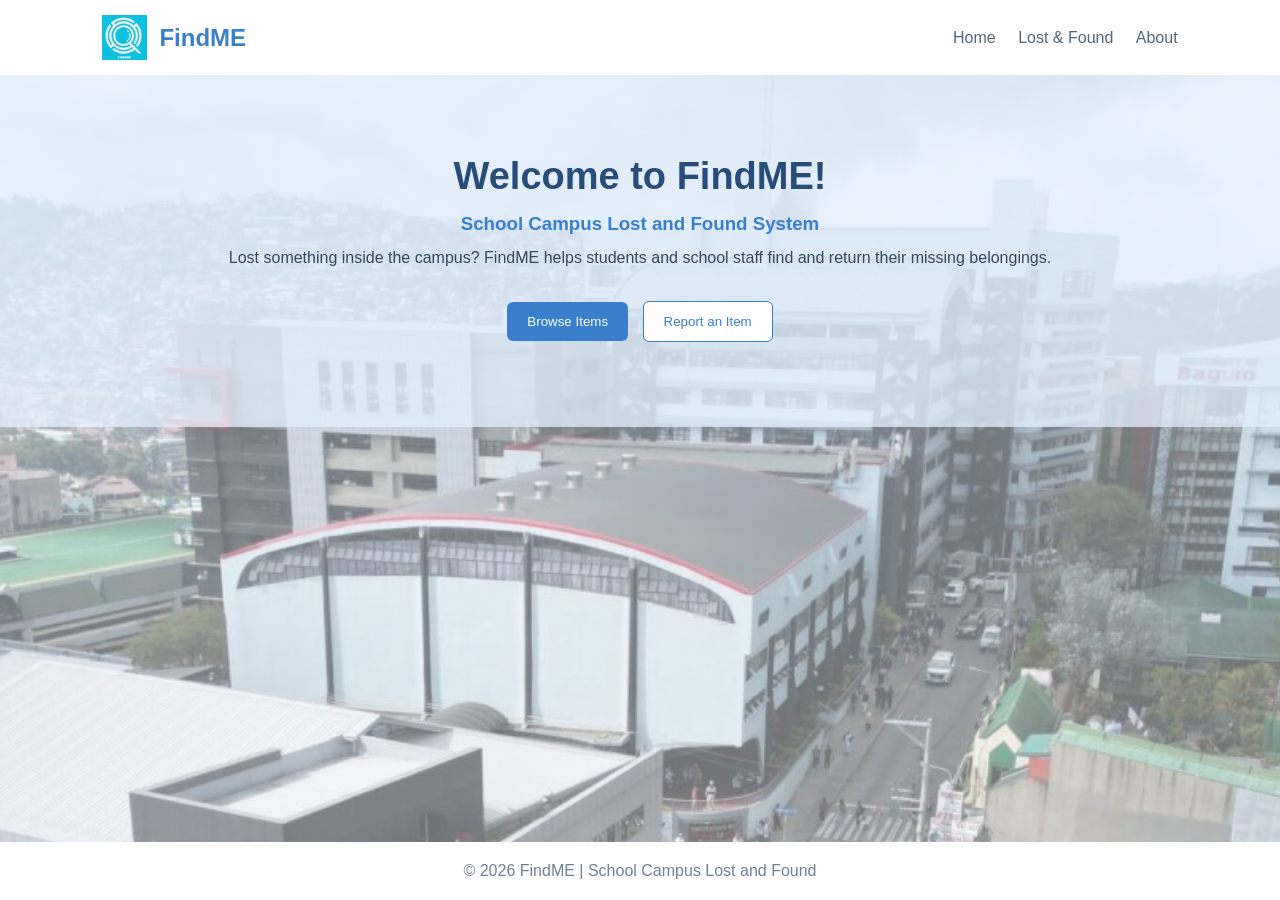
<file: index.html>
<!DOCTYPE html>
<html>
<head>
    <title>FindME - Campus Lost and Found</title>
    <link rel="stylesheet" href="style.css">
</head>

<body>
<nav>
    <div class="logo">
        <img src="logo.png" alt="FindME Logo">
        <h2>FindME</h2>
</div>
    <div>
        <a href="index.html">Home</a>
        <a href="items.html">Lost & Found</a>
        <a href="about.html">About</a>
    </div>
</nav>

<section class="hero" id="home">
    <h1>Welcome to FindME!</h1>

    <h3>School Campus Lost and Found System</h3>

    <p>
        Lost something inside the campus?
        FindME helps students and school staff
        find and return their missing belongings.
    </p>

    <button onclick="location.href='items.html'">
        Browse Items
    </button>

    <button class="white-btn"
    onclick="location.href='items.html'">
        Report an Item
    </button>
</section>

<footer>
        <p>© 2026 FindME | School Campus Lost and Found</p>
    </footer>
</body>
</html>
</file>
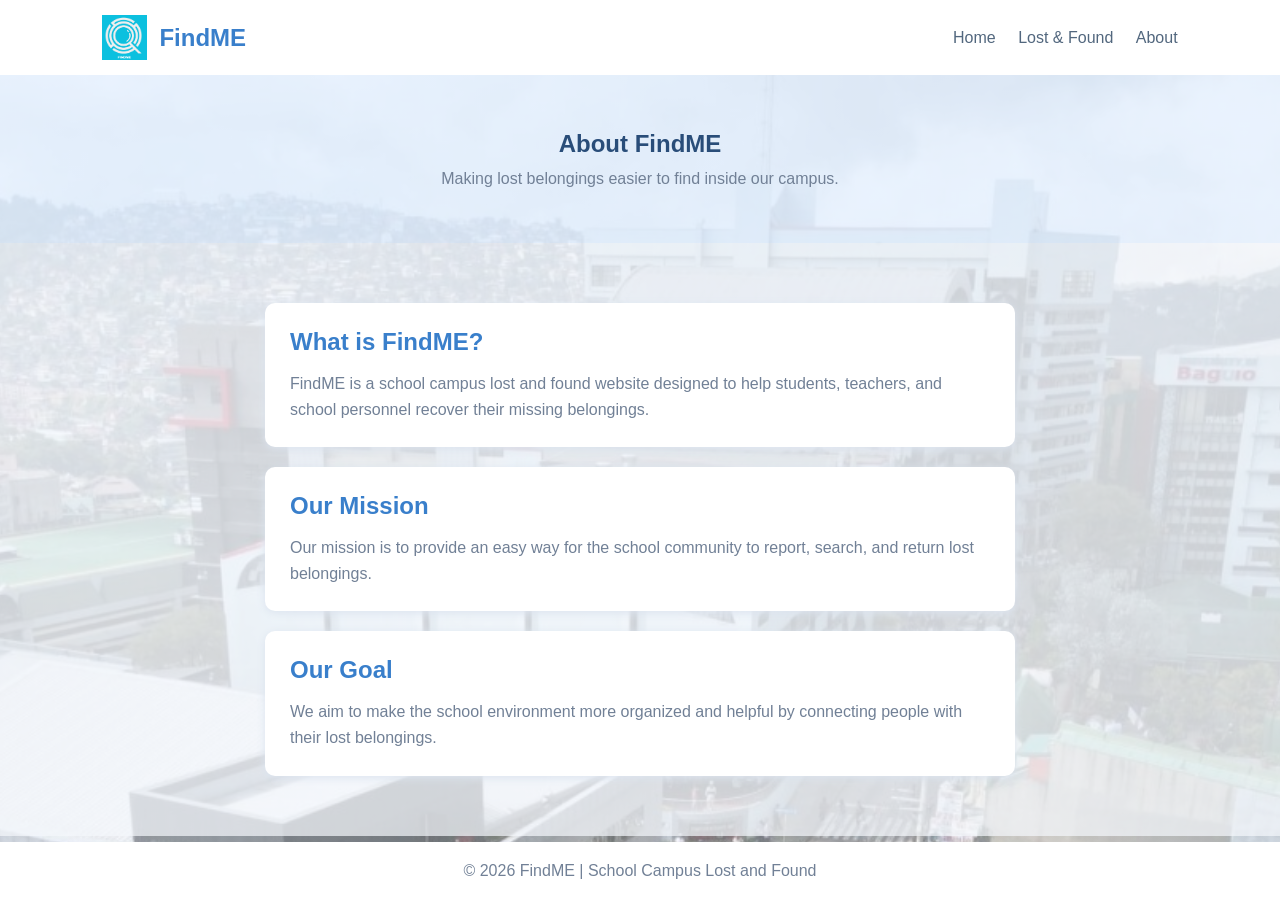
<file: about.html>
<!DOCTYPE html>
<html>
<head>
    <title>FindME - About Us</title>
    <link rel="stylesheet" href="style.css">
</head>

<body>
<nav>
    <div class="logo">
        <img src="logo.png" alt="FindME Logo">
        <h2>FindME</h2>
    </div>

    <div>
        <a href="index.html">Home</a>
        <a href="items.html">Lost & Found</a>
        <a href="about.html">About</a>
    </div>
</nav>

    <section class="page-title">
        <h1>About FindME</h1>
        <p>Making lost belongings easier to find inside our campus.</p>
    </section>

    <section class="about">

        <div class="about-box">
            <h2>What is FindME?</h2>

            <p>
                FindME is a school campus lost and found
                website designed to help students,
                teachers, and school personnel recover
                their missing belongings.
            </p>
        </div>

        <div class="about-box">
            <h2>Our Mission</h2>

            <p>
                Our mission is to provide an easy way
                for the school community to report,
                search, and return lost belongings.
            </p>
        </div>

        <div class="about-box">
            <h2>Our Goal</h2>

            <p>
                We aim to make the school environment
                more organized and helpful by connecting
                people with their lost belongings.
            </p>
        </div>

    </section>

    <footer>
        <p>© 2026 FindME | School Campus Lost and Found</p>
    </footer>

</body>
</html>
</file>
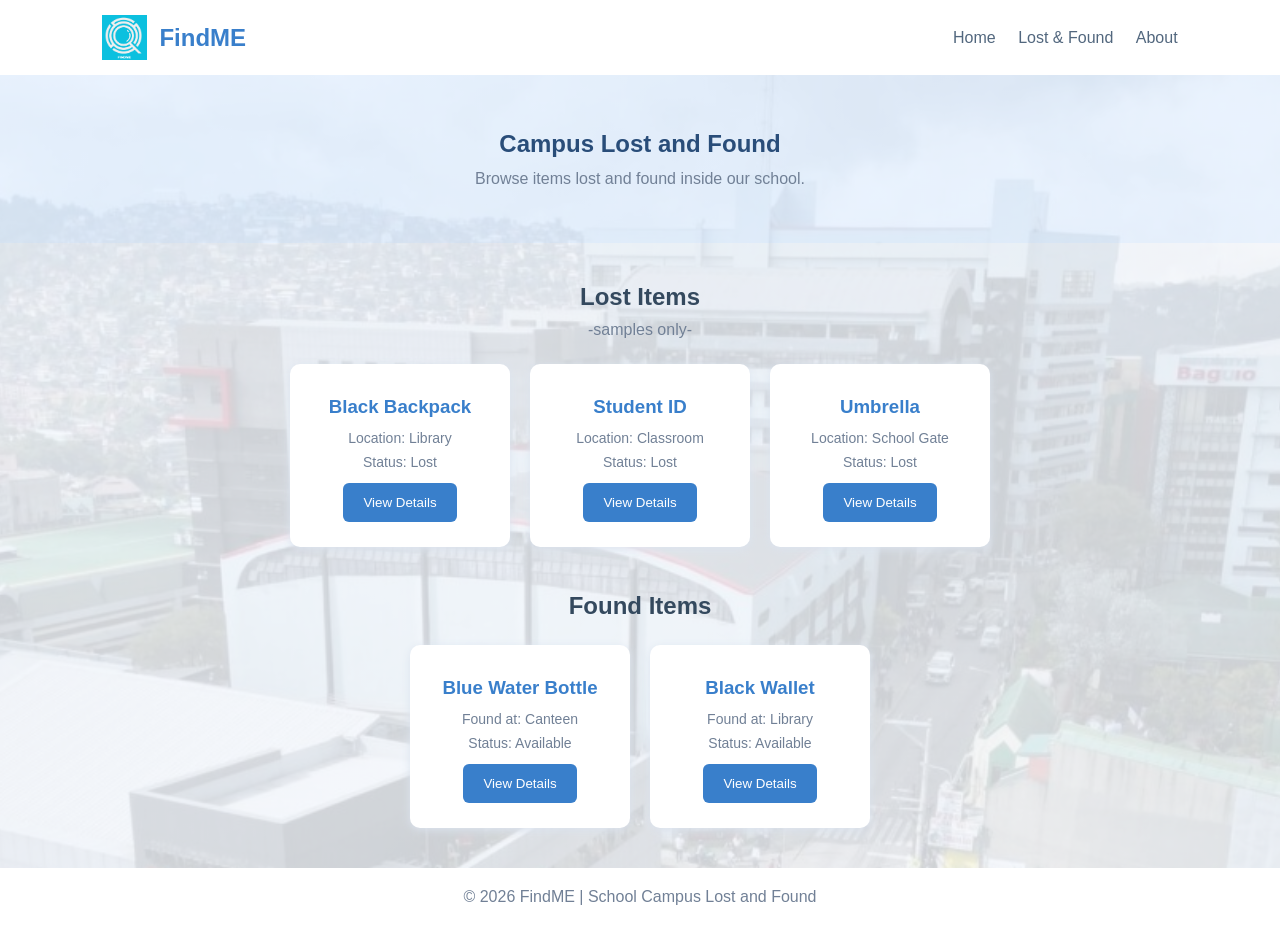
<file: items.html>
<!DOCTYPE html>
<html>
<head>
    <title>FindME - Lost and Found Items</title>
    <link rel="stylesheet" href="style.css">
</head>

<body>

    <nav>
        <div class="logo">
            <img src="logo.png" alt="FindME Logo">
            <h2>FindME</h2>
        </div>
        <div>
            <a href="index.html">Home</a>
            <a href="items.html">Lost & Found</a>
            <a href="about.html">About</a>
        </div>
    </nav>

    <section class="page-title">
        <h1>Campus Lost and Found</h1>
        <p>Browse items lost and found inside our school.</p>
    </section>

    <section class="items">

        <h2>Lost Items</h2>
        <p>-samples only-</p>
        <div class="container">

            <div class="card">
                <h3>Black Backpack</h3>
                <p>Location: Library</p>
                <p>Status: Lost</p>
                <button>View Details</button>
            </div>

            <div class="card">
                <h3>Student ID</h3>
                <p>Location: Classroom</p>
                <p>Status: Lost</p>
                <button>View Details</button>
            </div>

            <div class="card">
                <h3>Umbrella</h3>
                <p>Location: School Gate</p>
                <p>Status: Lost</p>
                <button>View Details</button>
            </div>

        </div>

        <h2 class="found-title">Found Items</h2>

        <div class="container">

            <div class="card">
                <h3>Blue Water Bottle</h3>
                <p>Found at: Canteen</p>
                <p>Status: Available</p>
                <button>View Details</button>
            </div>

            <div class="card">
                <h3>Black Wallet</h3>
                <p>Found at: Library</p>
                <p>Status: Available</p>
                <button>View Details</button>
            </div>

        </div>
    </section>

    <footer>
        <p>© 2026 FindME | School Campus Lost and Found</p>
    </footer>

</body>
</html>
</file>
<file: style.css>
* {
    margin: 0;
    padding: 0;
    box-sizing: border-box;
    font-family: Arial, sans-serif;
}

html, body {
    width: 100%;
    min-height: 100%;
}

body {
    background-color: #F5F8FC;
    background-image:
        linear-gradient(
            rgba(245, 248, 252, 0.45),
            rgba(245, 248, 252, 0.45)
        ),
        url("campus-bg.jpg");

    background-size: cover;
    background-position: center;
    background-repeat: no-repeat;
    background-attachment: fixed;

    color: #34495E;
    min-height: 100vh;
    display: flex;
    flex-direction: column;
}
nav {
    background: white;
    padding: 15px 8%;
    display: flex;
    justify-content: space-between;
    align-items: center;
}

.logo {
    display: flex;
    align-items: center;
    gap: 12px;
}

.logo img {
    width: 45px;
    height: 45px;
    object-fit: contain;
}

.logo h2 {
    color: #397FCB;
}

nav a {
    text-decoration: none;
    color: #52677E;
    margin-left: 18px;
}

.hero {
    text-align: center;
    padding: 80px 20px;
    background: rgba(229, 240, 255, 0.75);
}

.hero h1 {
    font-size: 38px;
    color: #294D79;
    margin-bottom: 15px;
}

.hero h3 {
    color: #397FCB;
    margin-bottom: 10px;
}

.hero p {
    margin-bottom: 25px;
    line-height: 1.6;
}
button {
    background: #397FCB;
    color: white;
    border: none;
    padding: 12px 20px;
    border-radius: 6px;
    cursor: pointer;
    margin: 5px;
}

.white-btn {
    background: white;
    color: #397FCB;
    border: 1px solid #397FCB;
}

.page-title {
    text-align: center;
    padding: 55px 20px;
    background: rgba(229, 240, 255, 0.75);
}

.page-title h1 {
    color: #294D79;
    margin-bottom: 12px;
}

.page-title p {
    color: #718096;
}

.items {
    padding: 40px 8%;
    text-align: center;
    background: rgba(245, 248, 252, 0.70);
}

.items > p {
    margin-top: 10px;
    color: #718096;
}

.container {
    display: flex;
    justify-content: center;
    gap: 20px;
    flex-wrap: wrap;
    margin-top: 25px;
}

.card {
    background: white;
    padding: 20px;
    width: 220px;
    border-radius: 10px;
    box-shadow: 0 2px 8px #DCE4EF;
}

.card h3 {
    margin: 12px 0;
    color: #397FCB;
}

.card p {
    font-size: 14px;
    color: #718096;
    margin: 8px 0;
}

.found {
    background: rgba(234, 242, 252, 0.80);
}

.found-title {
    margin-top: 45px;
}

.about {
    padding: 40px 8%;
    background: rgba(245, 248, 252, 0.70);
}

.about-box {
    background: white;
    padding: 25px;
    margin: 20px auto;
    max-width: 750px;
    border-radius: 10px;
    box-shadow: 0 2px 8px #DCE4EF;
}

.about-box h2 {
    color: #397FCB;
    margin-bottom: 15px;
}

.about-box p {
    line-height: 1.6;
    color: #718096;
}

.how {
    background: rgba(234, 242, 252, 0.80);
    padding: 40px 20px;
    text-align: center;
}

.how p {
    margin: 12px;
}

footer {
    text-align: center;
    padding: 20px;
    background: white;
    color: #718096;
    margin-top: auto;
    width: 100%;
}


@media (max-width: 600px) {

    nav {
        flex-direction: column;
        gap: 15px;
    }

    nav a {
        margin: 0 6px;
        font-size: 14px;
    }

    .hero h1 {
        font-size: 28px;
    }

    .container {
        flex-direction: column;
        align-items: center;
    }

    .card {
        width: 100%;
        max-width: 300px;
    }

}
</file>
